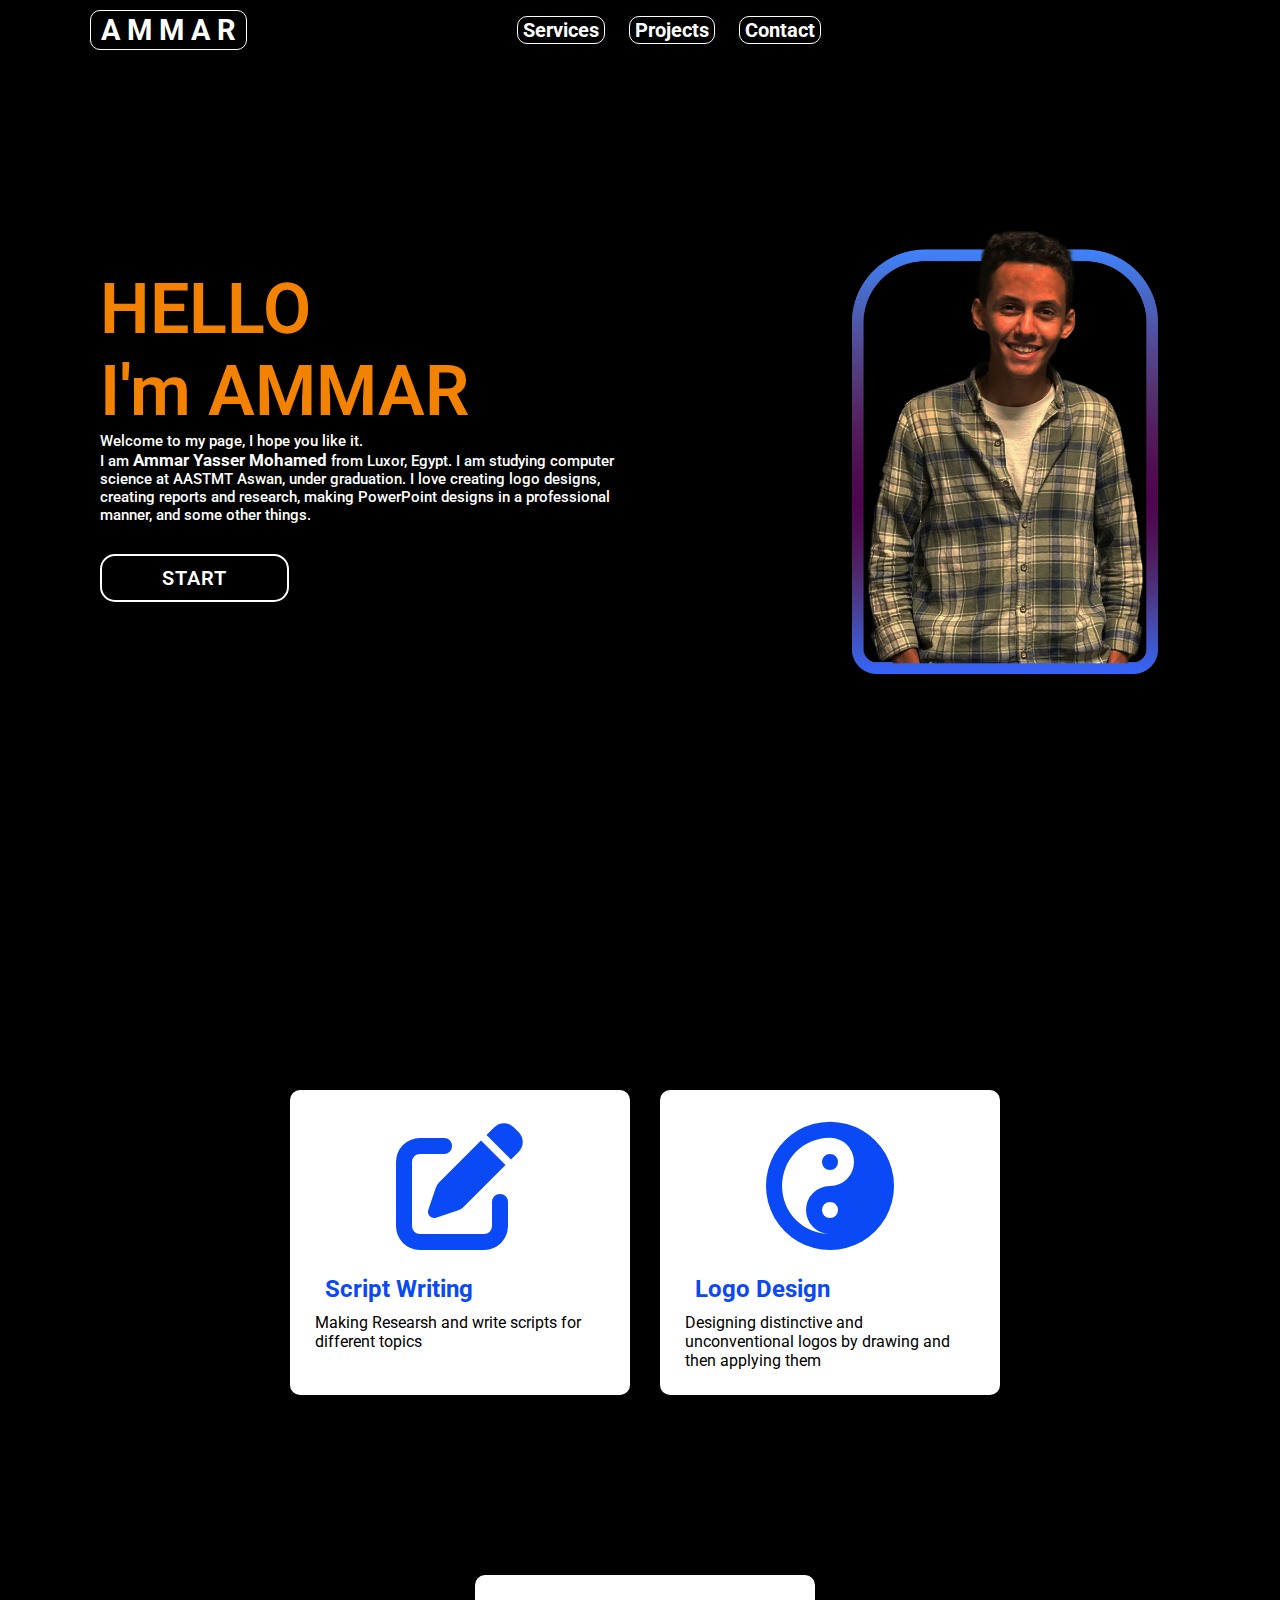
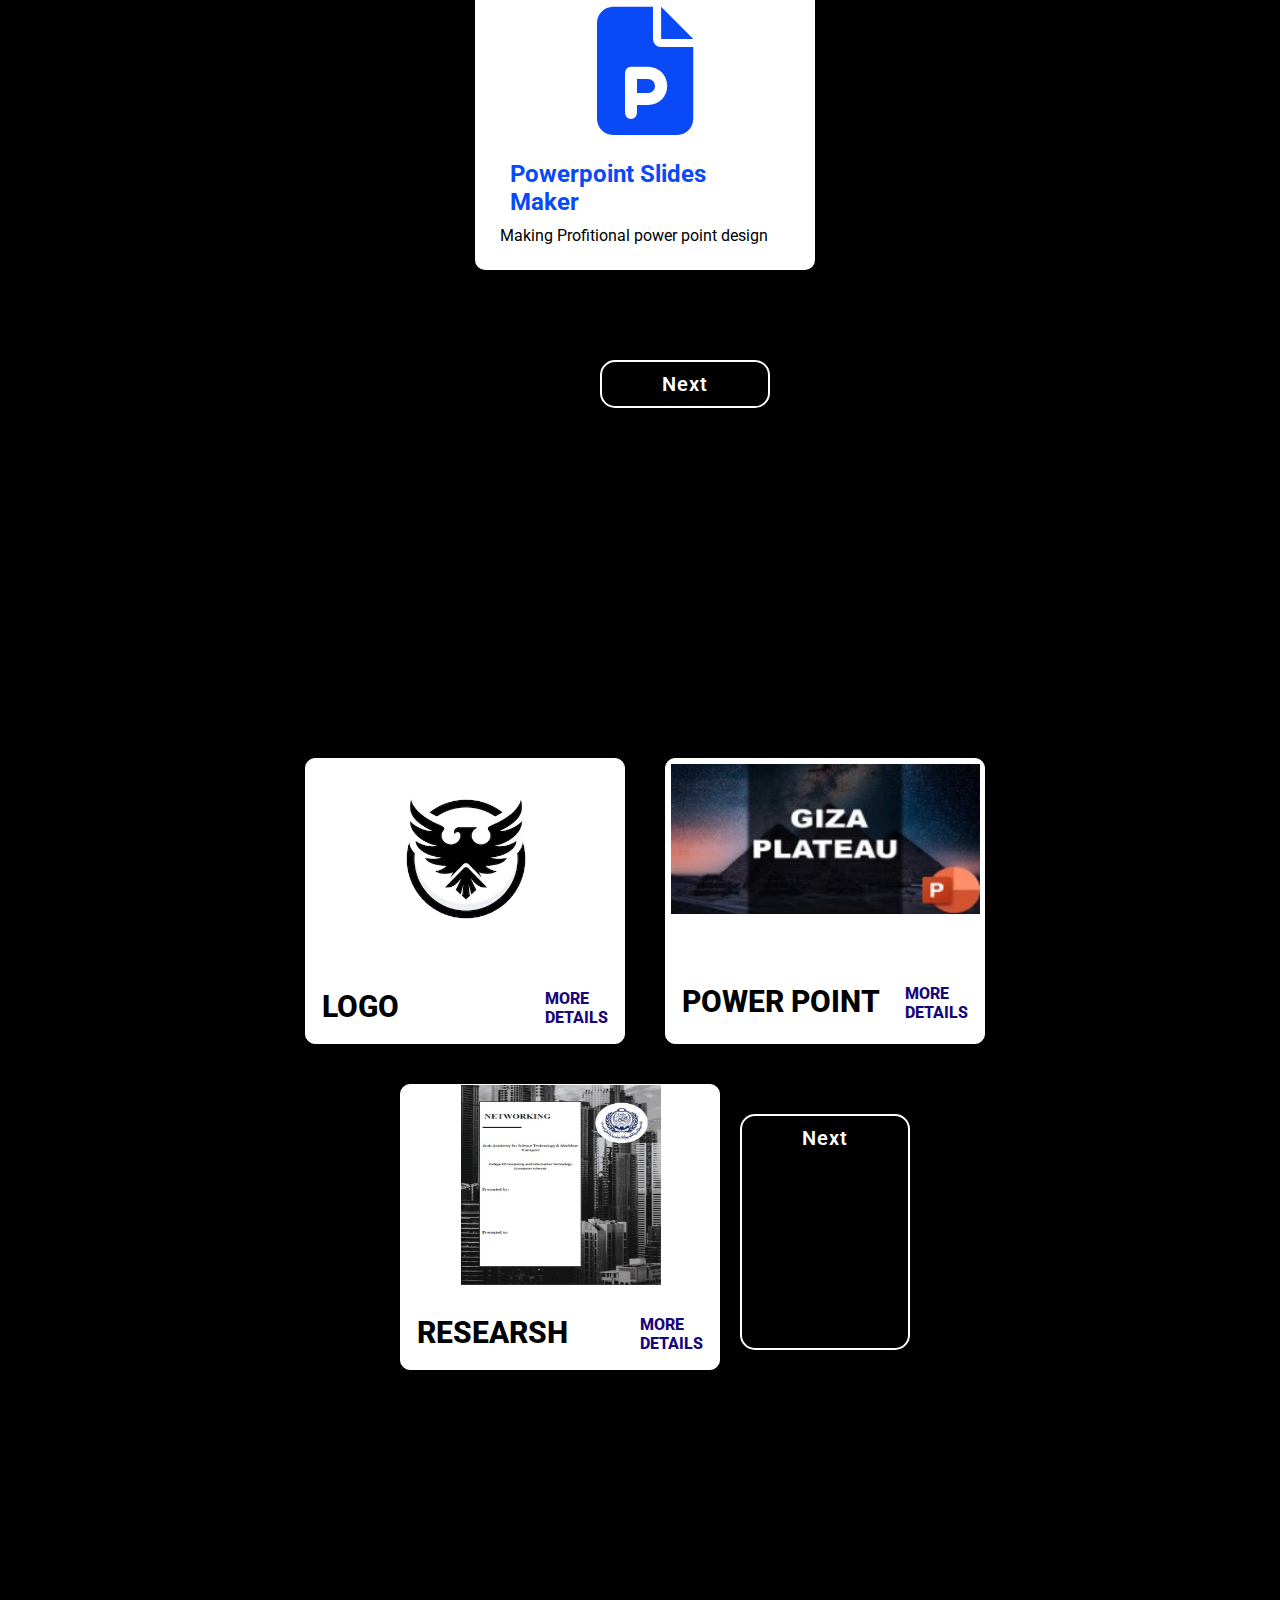
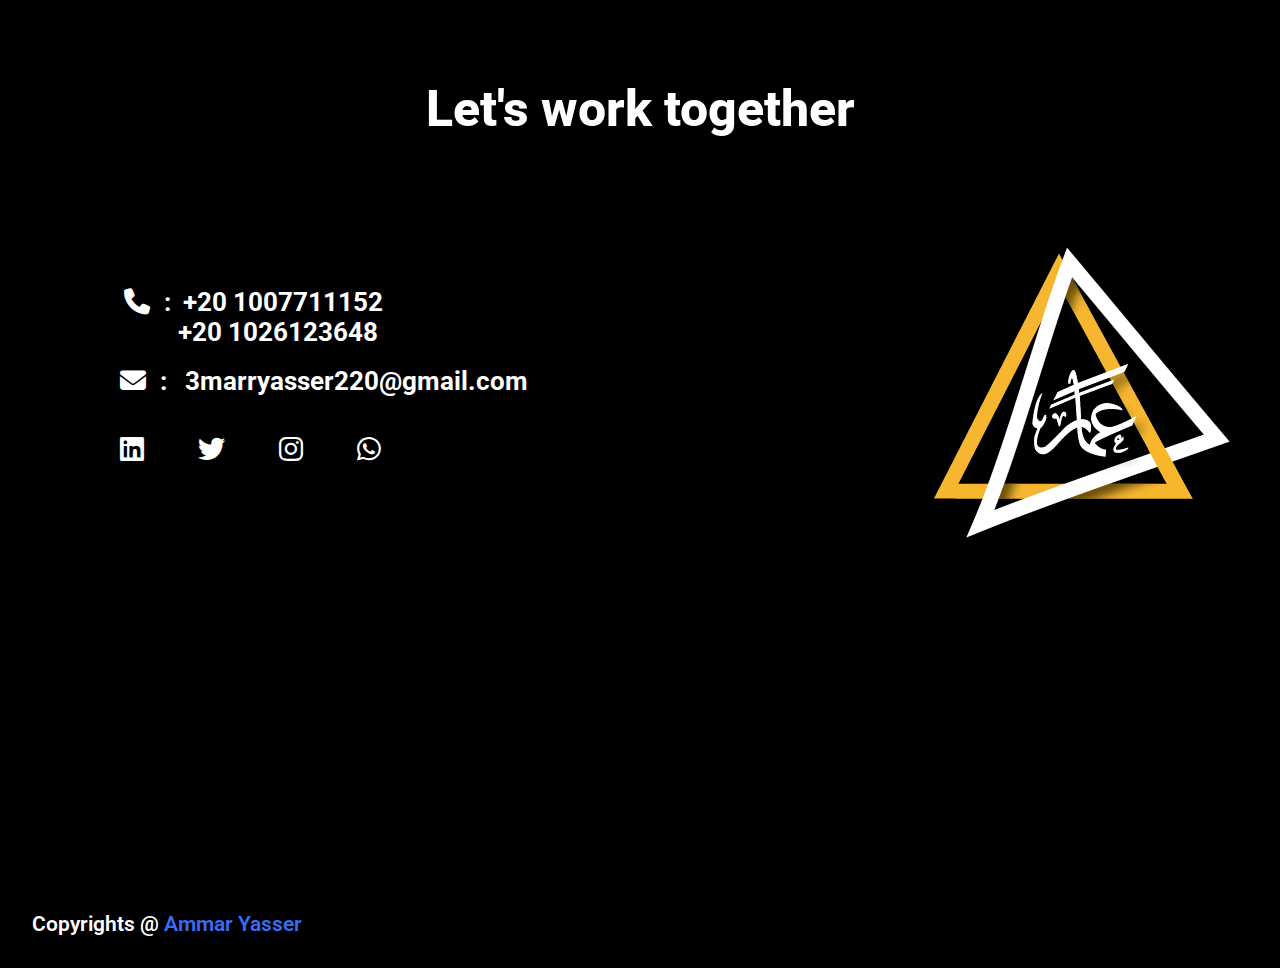
<file: index.html>
<!DOCTYPE html>
<html lang="en">
<head>
    <meta charset="UTF-8">
    <meta name="viewport" content="width=device-width, initial-scale=1.0">
    <title> W E L C O M E </title>
    <link rel="stylesheet" href="style.css">
    <link rel="stylesheet" href="https://cdnjs.cloudflare.com/ajax/libs/font-awesome/6.4.0/css/all.min.css">
    <link rel="icon" href="images/Untitled-1.png">
</head>
<body>
    <header>
        
        <!-- <img src="images/Untitled2.png" id="logoimg"> -->
        <a href="#main" class="logo">A m m a r</a>
        <nav class="navigation">
            <a href="#services">Services</a>
            <a href="#projects">Projects</a>
            <a href="#contact">Contact</a>
        </nav>
    </header>
    <section class="main" id="main">
        <div id="info">
            <h2><span>HELLO <br> I'm AMMAR</span><br>Welcome to my page, I hope you like it. <br>
                I am <b style="font-size: 17px;">Ammar Yasser Mohamed</b> from Luxor, Egypt. I am studying computer science at AASTMT Aswan, under graduation.
                I love creating logo designs, creating reports and research, making PowerPoint designs in a professional manner, and some other things.</h2>
            <h3></h3>
            <a href="#services" class="main-btn">START</a>

        </div>
            <div id="mainimg">
                <img id="myphoto" src="images/a5er_mara.png" >
            </div>
        
    </section>

    
    <section class="cards" id="services">
        <div class="content">
            <div class="card">
                <div class="icon">
                    <i class="fas fa-edit"></i>
                </div>
                <div class="info">
                    <h3>Script Writing</h3>
                    <p>Making Researsh and write scripts for different topics</p>
                </div>
            </div>
            <div class="card">
                <div class="icon">
                    <i class="fas fa-yin-yang"></i>
                </div>
                <div class="info">
                    <h3>Logo Design</h3>
                    <p>Designing distinctive and unconventional logos by drawing and then applying them</p>
                </div>
                
            </div>
            <div class="card">
                <div class="icon">
                    <i class="fas fa-file-powerpoint"></i>
                </div>
                <div class="info">
                    <h3>Powerpoint Slides Maker</h3>
                    <p>Making Profitional power point design    </p>
                </div>
            </div>
            
        </div>
        <a href="#projects" class="main-btn" style="margin-left:500px;">Next</a>
        
    </section>
    <section class="projects" id="projects">
        <div class="content">
            <div class="project-card">
                <div class="project-image">
                    <img src="images/3.avif" />
                </div>
                <div class="project-info">
                    <strong class="project-title">
                        <span>LOGO</span>
                        <a href="logos.html" class="more-details">More <br> details</a>
                    </strong>
                </div>
            </div>
            <div class="project-card">
                <div class="project-image">
                    <img id="secound" src="images/powerpoint.jpg" />
                </div>
                <div class="project-info">
                    <strong class="project-title" id="power">
                        <span>Power point</span>
                        <a href="#" class="more-details">More <br> details</a>
                    </strong>
                </div>
            </div>
            <div class="project-card">
                <div class="project-image" >
                    <img  id="third" src="images/report.jpg" />
                </div>
                <div class="project-info">
                    <strong class="project-title">
                        <span>Researsh</span>
                        <a href="#" class="more-details">More <br> details</a>
                    </strong>
                </div>
            </div><br>
            <a href="#contact" class="main-btn" style="margin-left:00px; margin-top: 50px;">Next</a>
        </div>
    </section>
    <section class="contact" id="contact">
        <h1 class="title" id="cont">Let's work together</h1><br>
        <div class="contactitem">
        <div class="phoneemail">
            
            <p>
                <pre>      <i class="fa fa-phone" style="font-size: 26px;"></i>  <b style="font-size: 26px;"> :  +20 1007711152 <br>             +20 1026123648</b> <br><br>     <i style="font-size:26px" class="fa">&#xf0e0;</i>  <b style="font-size: 26px;"> :   3marryasser220@gmail.com</b></pre></p><br><br>
                <div class="social-icons">
                    <a href="https://www.linkedin.com/in/ammar-yasser-112395230/" target="_blank"><i class="fab fa-linkedin"></i></a>
                    <a href="https://twitter.com/3marryasser" target="_blank"><i class="fab fa-twitter"></i></a>
                    <a href="https://www.instagram.com/3marryasser/" target="_blank"><i class="fab fa-instagram"></i></a>
                    <a href="https://wa.link/9aq3v9" target="_blank"><i class="fab fa-whatsapp"></i></a>
                </div>
        </div>
        <div class="contactimg">
            <img src="images/Untitled2.png" alt="">
        </div>
        </div>
    </section>
    <footer class="footer">
        <p class="footer-title">Copyrights @ <span>Ammar Yasser</span></p>
       
    </footer>
</body>

</html>
</file>
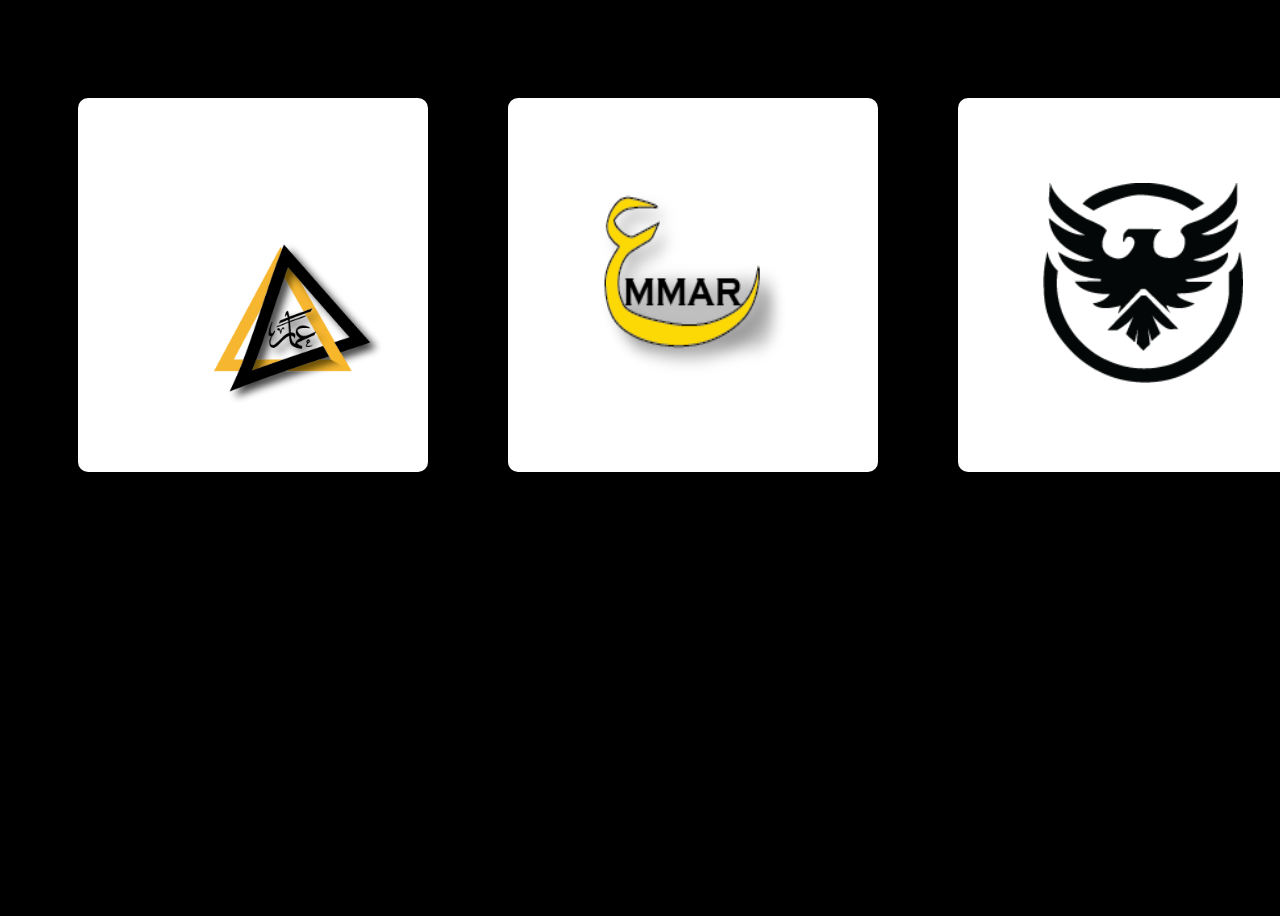
<file: logos.html>
<!DOCTYPE html>
<html lang="en">
<head>
    <meta charset="UTF-8">
    <meta name="viewport" content="width=device-width, initial-scale=1.0">
    <title>My logos</title>
    <link rel="stylesheet" href="style2.css">
</head>
<body>
    <section class="cards" id="logos">
        <div class="content">
            <div class="card">
                <div class="info">
                    <img src="images/whiteexpng.png" alt="">
                </div>
            </div>
            <div class="card">
                <div class="info">
                    <img id="img2" src="images/whiteexlogo2.png">
                </div>
            </div>
            <div class="card">
                <div class="info">
                    <img id="img3" src="images/new logo test-1.png" alt="">
                </div>
            </div>
            <div class="card">
                <div class="info">
                    <img id="img4" src="images/logo5.png"  alt="">
                </div>
            </div>            
        </div>  
    </section>
</body>
</html>
</file>
<file: style.css>
@import url('https://fonts.googleapis.com/css2?family=Poppins:ital,wght@0,100;0,200;0,300;0,400;0,500;0,600;0,700;0,800;0,900;1,100;1,200;1,300;1,400;1,500;1,600;1,700;1,800;1,900&family=Roboto:ital,wght@0,100;0,300;0,400;0,500;0,700;0,900;1,100;1,300;1,400;1,500;1,700;1,900&display=swap');
*{
    font-family: 'Poppins', sans-serif;
    font-family: 'Roboto', sans-serif;
    margin: 0;
    padding: 0;
    box-sizing: border-box;
    scroll-behavior: smooth;

}
@media only screen and (max-width: 700px) {
    body {
      background-color: lightblue;
    }
  }

header{
    background-color: #000000;
    width: 100%;
    position: fixed;
    z-index: 999;
    display: flex;
    align-items: center;
    padding: 10px 50px;
}

#logoimg{
    height: 70px;
}
.logo{
    padding: 2px 10px;
    border-radius: 10px;
    border:1px solid #fff;
    text-decoration: none;
    color: rgb(255, 255, 255);
    text-transform: uppercase;
    font-weight: 700;
    font-size: 1.8em;
    margin-right: 250px;
    margin-left: 40px;
    transition: ease 0.7s;
}
.logo:hover{
    color:#0a49f6;
}
.navigation a {
color: rgb(255, 255, 255);
text-decoration: none;
font-size: 20px;
font-weight: bold;
margin-left: 20px ;
padding: 1px 5px;
transition: .7s ease;
border:1px solid #fff;
border-radius: 10px;
}
.navigation a:hover{
    color: #0a49f6;
    transform: scale(1.5);
}
section{
    padding:100px 100px ;
}
.main{
    width: 100%;
    min-height: 100vh;
    display: flex;
    align-items: center;
    background-color: #000000;
    /* background: url(images/20517199.jpg) no-repeat; */
    background-size: cover;
    background-position: center;
    background-attachment: fixed;
    align-items: center;
    justify-content: space-between;
    
}
#mainimg{
    width: 50%;
}
#myphoto{
    height: 470px;
    width: 340px;
    margin-left: 200px;
    padding: 0;
    object-fit: cover;
}
#info{
    width: 50%;
}
.main h2{
    color: #fff;
    font-size: 15PX;
    font-weight: 500;
}
.main h2 span{
    color: rgb(243, 130, 0);
    font-size: 70px;
    font-weight: 600;
    display: inline-block;
    margin-top: 10px;
}
.main h3{
    color: #fff;
    font-size: 2em;
    font-weight: 700;
    letter-spacing: 1px;
    margin-top: 10px;
    margin-bottom: 30px;
}
.main-btn {
color:#fff;
background-color: rgb(0, 0, 0);
border: 2px solid white;
text-decoration:none;
font-size: 20px;
font-weight: 600;
display: inline-block;
padding: 10px 60px;
letter-spacing: 1px;
border-radius: 15px;
margin-bottom: 40px;
transition: 0.7s ease;
}
.main-btn:hover{
   background-color:#3165f3;
    transform: scale(1.1);
}
.social-icons a {
    color: #ffffff;
    font-size: 1.7em;
    padding-right: 30px;
    transition: 0.5s ease;
    margin-left: 20px;
}
.social-icons a :hover{
    transform: scale(1.1);
}
.title{
    display: flex;
    justify-content: center;
    color: #3a6cf4;
    font-size: 2.2em;
    font-weight: 800;
    margin-bottom: 30px;
}
.content{
    display: flex;
    justify-content: center;
    flex-direction: row;
    flex-wrap: wrap;
}
#services{
    min-height: 100vh;
    background-color: #000000;
    height: fit-content;
}
.card{
    background-color: #fff;
    width: 21.25em;
    box-shadow: 0 5px 25px rgba(1 1 1 /15);
    border-radius: 10px;
    padding: 25px;
    margin: 90px 10px 90px 20px;
    transition: 0.7s ease;
}
.card:hover{
    transform: scale(1.1);  
}
.icon{
    color: #0a49f6;
    font-size: 8em;
    text-align: center;
}
.info h3{
    color: #0a49f6;
    font-size: 24px;
    font-weight: bold;
    margin:10px;
}
.projects {
    background-color: #000000;
    min-height: 100vh;
}

.projects .content{
    margin: 90px 10px 90px 20px;
}

.project-card {
    background-color: #fff;
    border: 1px solid #fff;
    min-height: 14em;
    width: 20em;
    overflow: hidden;
    border-radius: 10px;
    margin: 20px;
    transition: 0.7s ease;
}

.project-card:hover {
   transform: scale(1.1);
}

.project-card:hover .project-image {
    opacity: 0.9;
 }

.project-image img{
    width: 200px;
    height: 200px;
    margin-left: 60px;
    padding: 0%;
}

#secound{
    width: 309px;
    height: 150px;
    margin: 5px;
    margin-bottom: 40px;    
}
.project-info {
    padding: 1em;
}

.project-category {
    font-size: 0.8em;
    color: #000;
}

.project-title {
    display: flex;
    justify-content: space-between;
    text-transform: uppercase;
    font-weight: 800;
    margin-top: 10px;
    margin-bottom: 0px;
}
#third{
    width: 200px;
}
.project-title span {
font-size: 30px;

}
.more-details {
    text-decoration: none;
    color:rgb(24, 7, 122);
    transition: ease 0.7s;
}

.more-details:hover {
    color: #000;
    
}
.contact{
    background-color: #000;
    min-height: 100vh;
}
.contactitem{
    width: 100%;
    display: flex;
}
.contactimg{
    background-color: #000;
    width: 50%;
    margin-left: 300px;
}
.phoneemail{
    width: 50%;
    margin-top: 100px;
    color: white;
}
.contact .icon{
    font-size: 4.5em;
}

.contact .info h3 {
    color: #000;
}

.contact .info p {
    font-size: 1.5em;
}
#cont{
    color: #ffffff;
    font-size: 50px;
}
.footer {
    background-color: #000;
    color:  #ffffff;
    padding: 2em;
    display: flex;
}

.footer-title {
    margin-right: 300px;
    font-size: 1.3em;
    font-weight: 600;
}

.footer-title span {
    color: #3a6cf4;
}

.footer .social-icons a{
    font-size: 1.3em;
    padding: 10px;
    margin-left: 10px;
}

@media (max-width:1023px){
    header{
        padding: 12px 20px;
    }

    .navigation a{
        padding-left: 10px;
    }

    .title{
        font-size: 1.8em;
    }

    section{
        padding: 80px 20px;
    }

    .main-content h2{
        font-size: 1em;
    }

    .main-content h3{
        font-size: 1.6em;
    }

    .content{
        flex-direction: column;
        align-items: center;
    }

}

@media (max-width:641px){
    body{
        font-size: 12px;
    }

    .main-content h2{
        font-size: 0.8em;
    }

    .main-content h3{
        font-size: 1.4em;
    }
}

@media (max-width:300px){
    body{
        font-size: 10px;
     
    }
}
</file>
<file: style2.css>
body{
    background-color: #000000;
}
#logos{
    height:100vh;
    width: 100%;
    background-color: #000000;
}
#img2{
    width: 200px;
    height: 200px;
    margin: 60px;
}
#img3{
    width: 200px;
    height: 200px;
    margin: 60px;
}
.card{
    background-color: #ffffff;
    width: 21.25em;
    box-shadow: 0 5px 25px rgba(1 1 1 /15);
    border-radius: 10px;
    padding: 25px;
    margin: 90px 10px 90px 70px;
    transition: 0.7s ease;
}
.content{
    display: flex;

}
.card:hover{
    transform: scale(1.1);  
}
.info h3{
    color: #0a49f6;
    font-size: 24px;
    font-weight: bold;
    margin:10px;
}
img{
    width: 300px;
    height: 300px;
    padding: 0%;
    margin: 0;
}
#img4{
padding-left: 30px;
}
</file>
